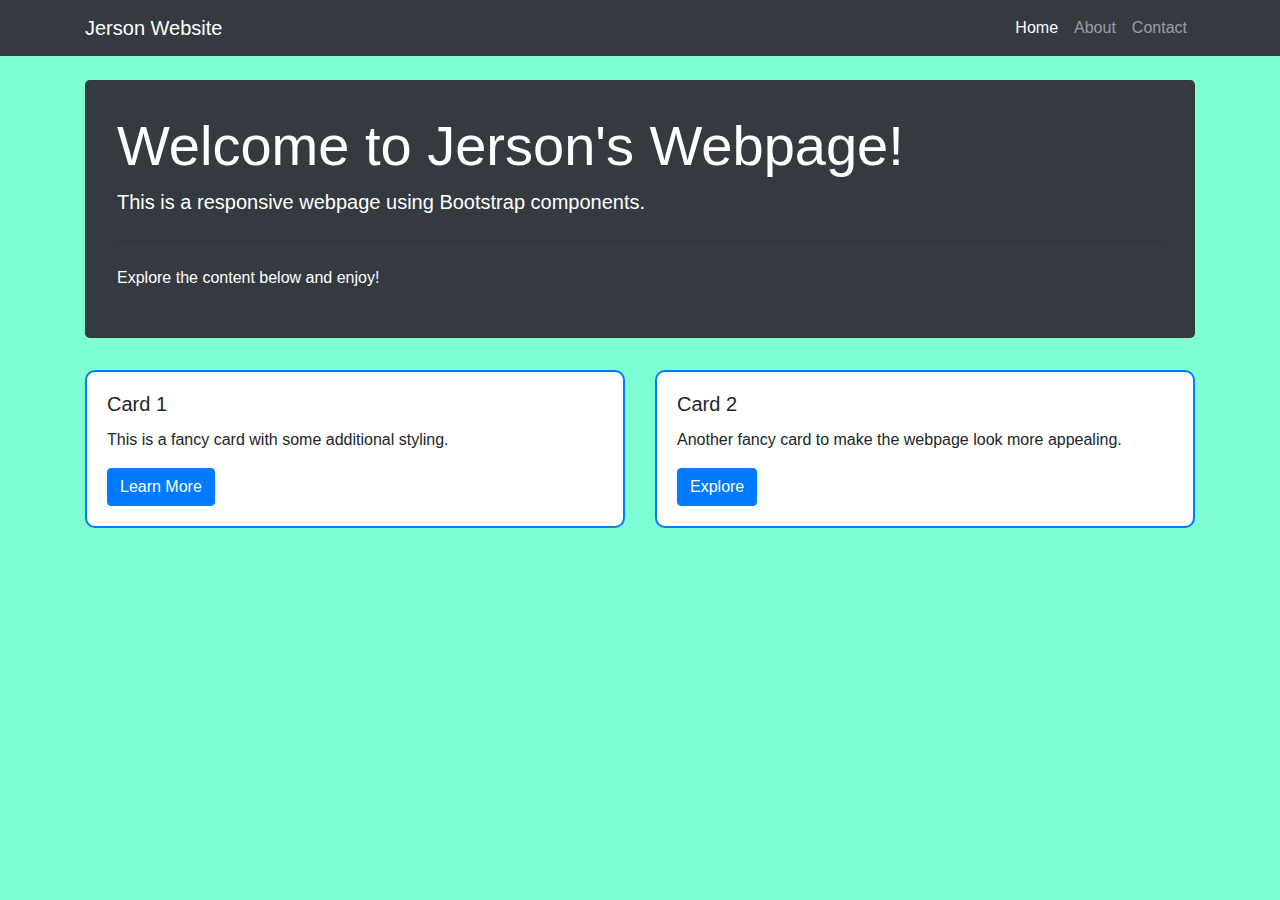
<file: index.html>
<!DOCTYPE html>
<html lang="en">
<head>
  <meta charset="UTF-8">
  <meta name="viewport" content="width=device-width, initial-scale=1.0">
  <title>Jerson's Website</title>
  <!-- Bootstrap CSS -->
  <link rel="stylesheet" href="https://stackpath.bootstrapcdn.com/bootstrap/4.5.2/css/bootstrap.min.css">
  <style>
    body {
      background-color:aquamarine;  
    }

    .jumbotron {
      background-color: #343a40;
      color: #fff;
      padding: 2rem;
      margin-bottom: 2rem;
    }

    .card {
      border: 2px solid #007bff;
      border-radius: 10px;
      transition: transform 0.3s;
    }

    .card:hover {
      transform: scale(1.05);
    }
  </style>
</head>
<body>

  <nav class="navbar navbar-expand-lg navbar-dark bg-dark">
    <div class="container">
      <a class="navbar-brand" href="#">Jerson Website</a>
      <button class="navbar-toggler" type="button" data-toggle="collapse" data-target="#navbarNav" aria-controls="navbarNav" aria-expanded="false" aria-label="Toggle navigation">
        <span class="navbar-toggler-icon"></span>
      </button>
      <div class="collapse navbar-collapse" id="navbarNav">
        <ul class="navbar-nav ml-auto">
          <li class="nav-item active">
            <a class="nav-link" href="#">Home <span class="sr-only">(current)</span></a>
          </li>
          <li class="nav-item">
            <a class="nav-link" href="#">About</a>
          </li>
          <li class="nav-item">
            <a class="nav-link" href="#">Contact</a>
          </li>
        </ul>
      </div>
    </div>
  </nav>

  <div class="container mt-4">
    <div class="jumbotron">
      <h1 class="display-4">Welcome to Jerson's Webpage!</h1>
      <p class="lead">This is a responsive webpage using Bootstrap components.</p>
      <hr class="my-4">
      <p>Explore the content below and enjoy!</p>
    </div>

    <div class="row">
      <div class="col-md-6">
        <div class="card">
          <div class="card-body">
            <h5 class="card-title">Card 1</h5>
            <p class="card-text">This is a fancy card with some additional styling.</p>
            <a href="#" class="btn btn-primary">Learn More</a>
          </div>
        </div>
      </div>

      <div class="col-md-6">
        <div class="card">
          <div class="card-body">
            <h5 class="card-title">Card 2</h5>
            <p class="card-text">Another fancy card to make the webpage look more appealing.</p>
            <a href="#" class="btn btn-primary">Explore</a>
          </div>
        </div>
      </div>
    </div>
  </div>

  <!-- Bootstrap JS and Popper.js -->
  <script src="https://code.jquery.com/jquery-3.5.1.slim.min.js"></script>
  <script src="https://cdn.jsdelivr.net/npm/@popperjs/core@2.10.2/dist/umd/popper.min.js"></script>
  <script src="https://stackpath.bootstrapcdn.com/bootstrap/4.5.2/js/bootstrap.min.js"></script>
</body>
</html>
</file>
